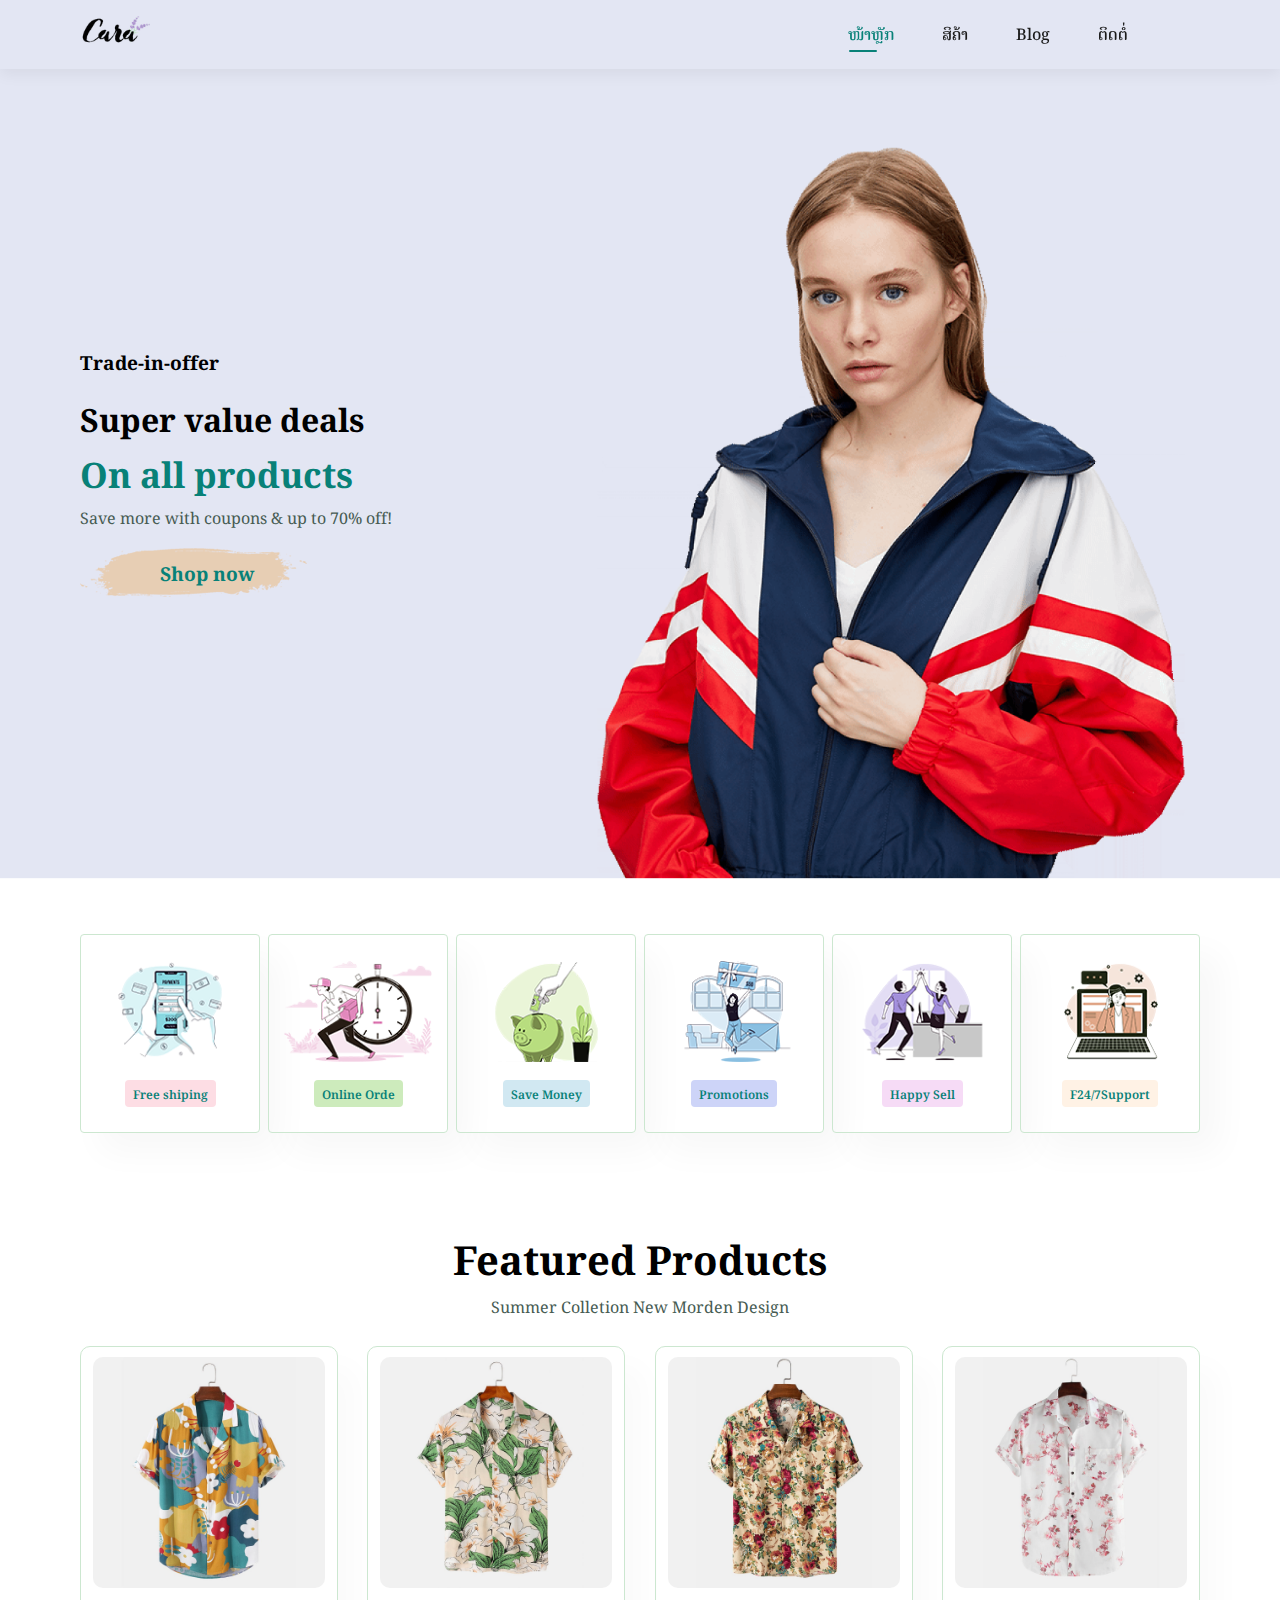
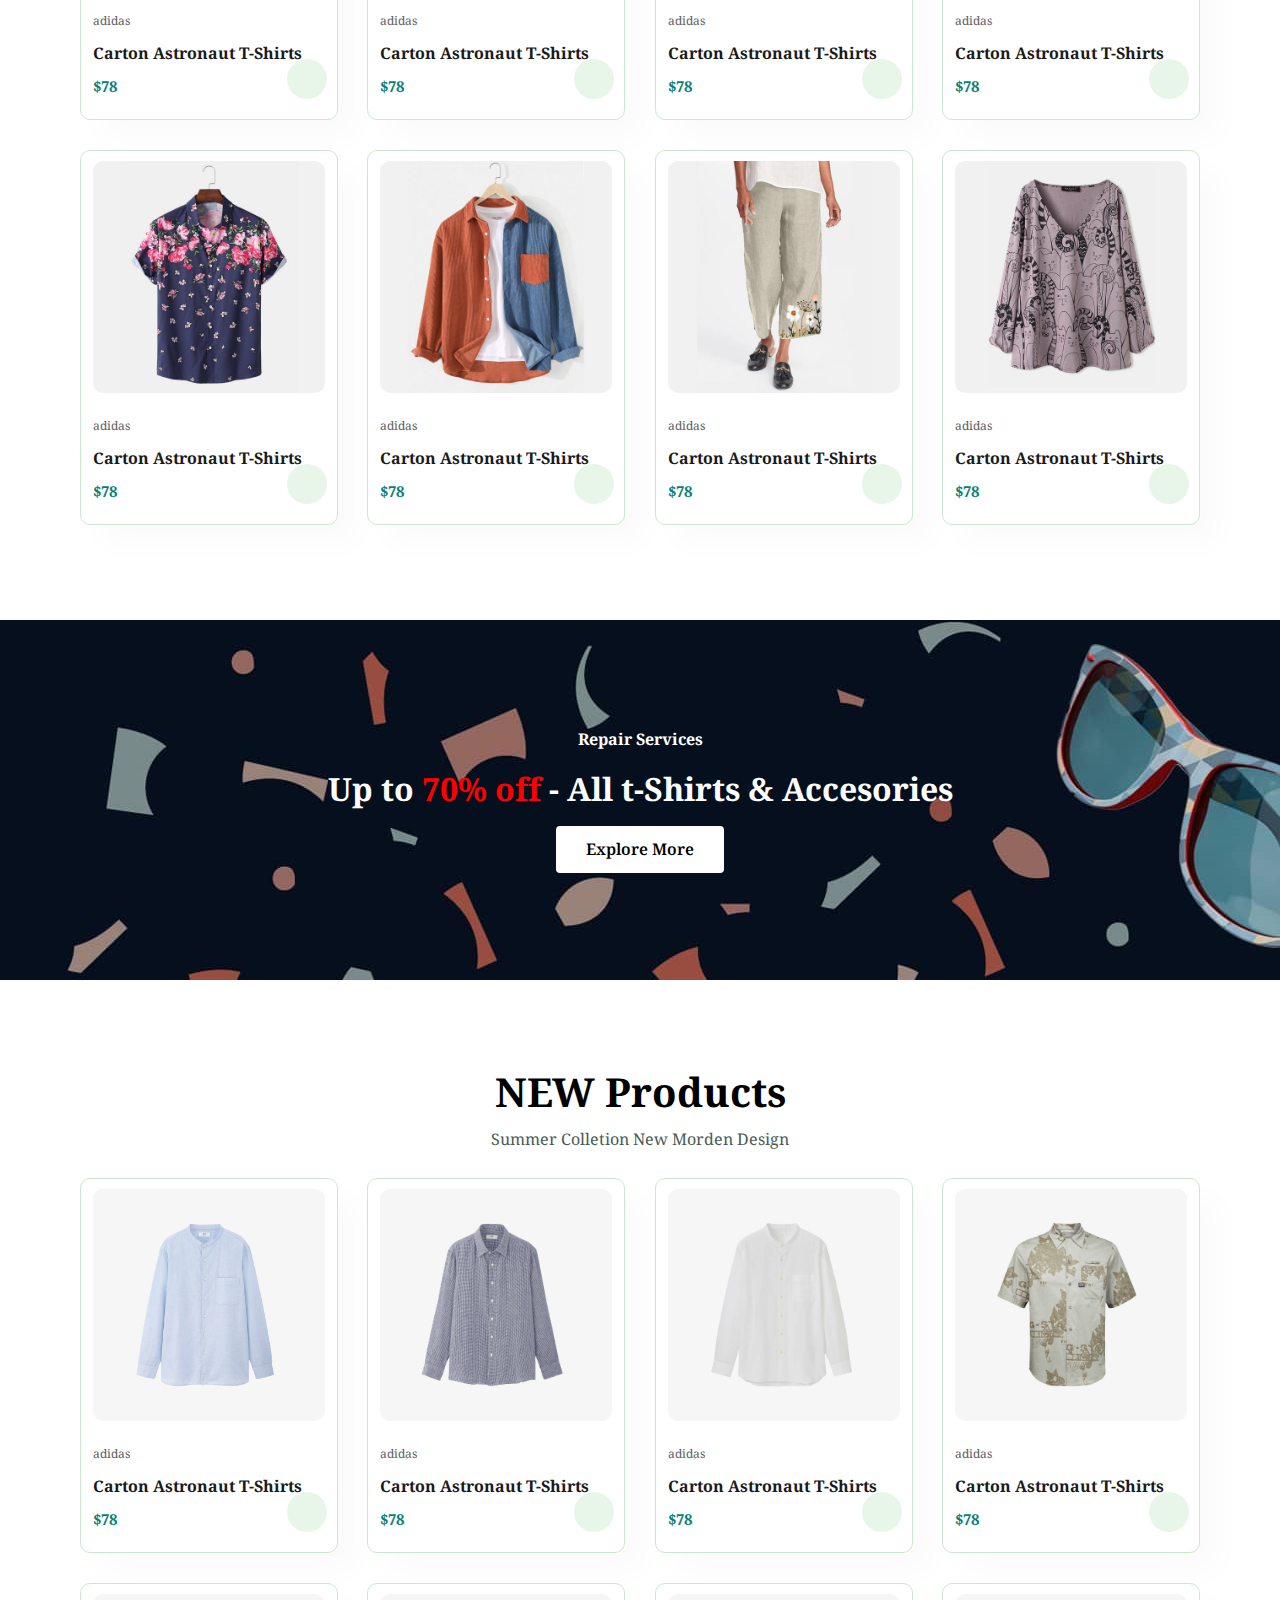
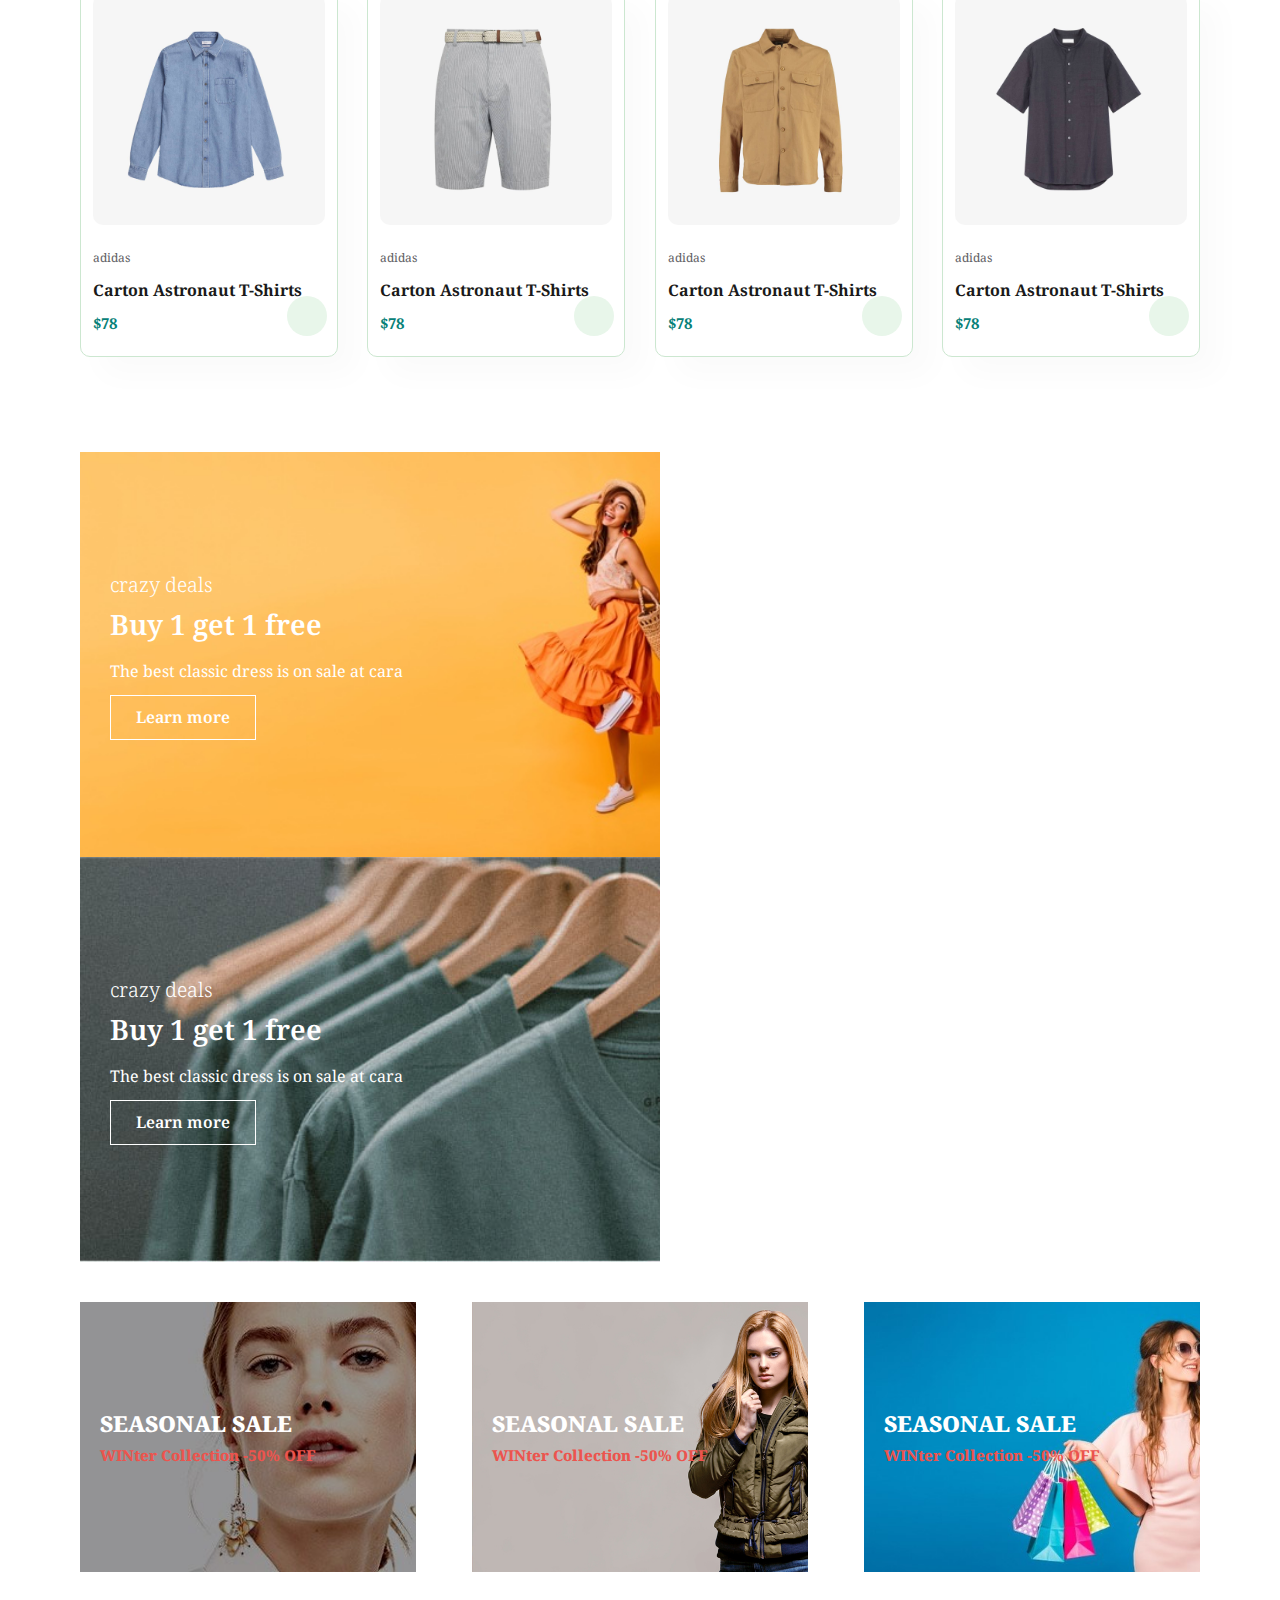
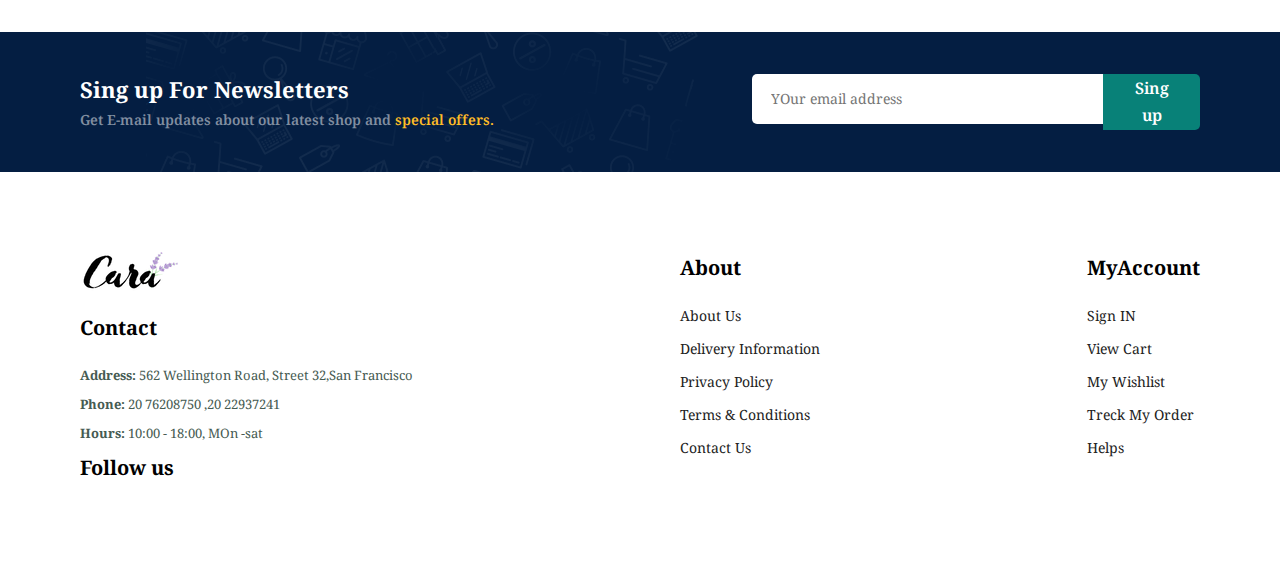
<file: index.html>
<!DOCTYPE html>
<html lang="en">

<head>
    <meta charset="UTF-8">
    <meta http-equiv="X-UA-Compatible" content="IE=edge">
    <meta name="viewport" content="width=device-width, initial-scale=1.0">
    <title>Document</title>
    <link rel="stylesheet" href="styl.css">
    <link rel="stylesheet" href="https://cdnjs.cloudflare.com/ajax/libs/font-awesome/6.1.1/css/all.min.css"
        integrity="sha512-KfkfwYDsLkIlwQp6LFnl8zNdLGxu9YAA1QvwINks4PhcElQSvqcyVLLD9aMhXd13uQjoXtEKNosOWaZqXgel0g=="
        crossorigin="anonymous" referrerpolicy="no-referrer" />
</head>

<body>
    <section id="header">
        <a href="#"><img src="img/logo.png" class="logo" alt=""></a>
        <div>
            <ul id="navba">
                <li><a  class="active"  href="index.html">ໜ້າຫຼັກ</a></li>
                <li><a href="shop.html">ສິຄ້າ</a></li>
                <li><a href="index.html">Blog</a></li>
                <li><a href="index.html">ຕິດຕໍ່</a></li>
                <li id="lg-bag"><a href="index.html"><i class="fa-solid fa-bag-shopping"></i></a></li>
                <a href="#" id="close"><i class="fa-solid fa-xmark"></i></a>
            </ul>
        </div>
        <div id="mobile">
            <a href="index.html"><i class="fa-solid fa-bag-shopping"></i></a>
            <i id="bar" class="fa-solid fa-bars-staggered"></i>
        </div>
    </section>

    <section id="hero">
        <h4>Trade-in-offer</h4>
        <h2>Super value deals</h2>
        <h1>On all products</h1>
        <p>Save more with coupons & up to 70% off!</p>
        <button>Shop now</button>
    </section>

    <section id="feature" class="section-p1">
        <div class="fe-box">
            <img src="img/features/f1.png" alt="">
            <h6>Free shiping</h6>
        </div>

        <div class="fe-box">
            <img src="img/features/f2.png" alt="">
            <h6>Online Orde</h6>
        </div>

        <div class="fe-box">
            <img src="img/features/f3.png" alt="">
            <h6>Save Money</h6>
        </div>

        <div class="fe-box">
            <img src="img/features/f4.png" alt="">
            <h6>Promotions</h6>
        </div>

        <div class="fe-box">
            <img src="img/features/f5.png" alt="">
            <h6>Happy Sell</h6>
        </div>
        <div class="fe-box">
            <img src="img/features/f6.png" alt="">
            <h6>F24/7Support</h6>
        </div>
    </section>

    <section id="product1" class="section-p1">
        <h2>Featured Products</h2>
        <p>Summer Colletion New Morden Design</p>
        <div class="pro-container">
            <div class="pro">
                <img src="img/products/f1.jpg" alt="">
                <div class="des">
                    <span>adidas</span>
                    <h5>Carton Astronaut T-Shirts</h5>
                    <div star>
                        <i class="fas fa-star"></i>
                        <i class="fas fa-star"></i>
                        <i class="fas fa-star"></i>
                        <i class="fas fa-star"></i>
                        <i class="fas fa-star"></i>

                    </div>
                    <h4>$78</h4>
                </div>

                <div class="cart">
                    <a href="#"><i class="fa-solid fa-shopping-cart "></i></a>
                </div>
            </div>
            <div class="pro">
                <img src="img/products/f2.jpg" alt="">
                <div class="des">
                    <span>adidas</span>
                    <h5>Carton Astronaut T-Shirts</h5>
                    <div star>
                        <i class="fas fa-star"></i>
                        <i class="fas fa-star"></i>
                        <i class="fas fa-star"></i>
                        <i class="fas fa-star"></i>
                        <i class="fas fa-star"></i>

                    </div>
                    <h4>$78</h4>
                </div>

                <div class="cart">
                    <a href="#"><i class="fa-solid fa-shopping-cart "></i></a>
                </div>
            </div>
            <div class="pro">
                <img src="img/products/f3.jpg" alt="">
                <div class="des">
                    <span>adidas</span>
                    <h5>Carton Astronaut T-Shirts</h5>
                    <div star>
                        <i class="fas fa-star"></i>
                        <i class="fas fa-star"></i>
                        <i class="fas fa-star"></i>
                        <i class="fas fa-star"></i>
                        <i class="fas fa-star"></i>

                    </div>
                    <h4>$78</h4>
                </div>

                <div class="cart">
                    <a href="#"><i class="fa-solid fa-shopping-cart "></i></a>
                </div>
            </div>
            <div class="pro">
                <img src="img/products/f4.jpg" alt="">
                <div class="des">
                    <span>adidas</span>
                    <h5>Carton Astronaut T-Shirts</h5>
                    <div star>
                        <i class="fas fa-star"></i>
                        <i class="fas fa-star"></i>
                        <i class="fas fa-star"></i>
                        <i class="fas fa-star"></i>
                        <i class="fas fa-star"></i>

                    </div>
                    <h4>$78</h4>
                </div>

                <div class="cart">
                    <a href="#"><i class="fa-solid fa-shopping-cart "></i></a>
                </div>
            </div>
            <div class="pro">
                <img src="img/products/f5.jpg" alt="">
                <div class="des">
                    <span>adidas</span>
                    <h5>Carton Astronaut T-Shirts</h5>
                    <div star>
                        <i class="fas fa-star"></i>
                        <i class="fas fa-star"></i>
                        <i class="fas fa-star"></i>
                        <i class="fas fa-star"></i>
                        <i class="fas fa-star"></i>

                    </div>
                    <h4>$78</h4>
                </div>

                <div class="cart">
                    <a href="#"><i class="fa-solid fa-shopping-cart "></i></a>
                </div>
            </div>
            <div class="pro">
                <img src="img/products/f6.jpg" alt="">
                <div class="des">
                    <span>adidas</span>
                    <h5>Carton Astronaut T-Shirts</h5>
                    <div star>
                        <i class="fas fa-star"></i>
                        <i class="fas fa-star"></i>
                        <i class="fas fa-star"></i>
                        <i class="fas fa-star"></i>
                        <i class="fas fa-star"></i>

                    </div>
                    <h4>$78</h4>
                </div>

                <div class="cart">
                    <a href="#"><i class="fa-solid fa-shopping-cart "></i></a>
                </div>
            </div>

            <div class="pro">
                <img src="img/products/f7.jpg" alt="">
                <div class="des">
                    <span>adidas</span>
                    <h5>Carton Astronaut T-Shirts</h5>
                    <div star>
                        <i class="fas fa-star"></i>
                        <i class="fas fa-star"></i>
                        <i class="fas fa-star"></i>
                        <i class="fas fa-star"></i>
                        <i class="fas fa-star"></i>

                    </div>
                    <h4>$78</h4>
                </div>

                <div class="cart">
                    <a href="#"><i class="fa-solid fa-shopping-cart "></i></a>
                </div>
            </div>

            <div class="pro">
                <img src="img/products/f8.jpg" alt="">
                <div class="des">
                    <span>adidas</span>
                    <h5>Carton Astronaut T-Shirts</h5>
                    <div star>
                        <i class="fas fa-star"></i>
                        <i class="fas fa-star"></i>
                        <i class="fas fa-star"></i>
                        <i class="fas fa-star"></i>
                        <i class="fas fa-star"></i>

                    </div>
                    <h4>$78</h4>
                </div>

                <div class="cart">
                    <a href="#"><i class="fa-solid fa-shopping-cart "></i></a>
                </div>
            </div>

        </div>
    </section>

    <section id="banner" class="section-m1">
        <h4>Repair Services</h4>
        <h2>Up to <span>70% off</span> - All t-Shirts & Accesories</h2>
        <button class="normal">Explore More</button>
    </section>

    <section id="product1" class="section-p1">
        <h2>NEW Products</h2>
        <p>Summer Colletion New Morden Design</p>
        <div class="pro-container">
            <div class="pro">
                <img src="img/products/n1.jpg" alt="">
                <div class="des">
                    <span>adidas</span>
                    <h5>Carton Astronaut T-Shirts</h5>
                    <div star>
                        <i class="fas fa-star"></i>
                        <i class="fas fa-star"></i>
                        <i class="fas fa-star"></i>
                        <i class="fas fa-star"></i>
                        <i class="fas fa-star"></i>

                    </div>
                    <h4>$78</h4>
                </div>

                <div class="cart">
                    <a href="#"><i class="fa-solid fa-shopping-cart "></i></a>
                </div>
            </div>
            <div class="pro">
                <img src="img/products/n2.jpg" alt="">
                <div class="des">
                    <span>adidas</span>
                    <h5>Carton Astronaut T-Shirts</h5>
                    <div star>
                        <i class="fas fa-star"></i>
                        <i class="fas fa-star"></i>
                        <i class="fas fa-star"></i>
                        <i class="fas fa-star"></i>
                        <i class="fas fa-star"></i>

                    </div>
                    <h4>$78</h4>
                </div>

                <div class="cart">
                    <a href="#"><i class="fa-solid fa-shopping-cart "></i></a>
                </div>
            </div>
            <div class="pro">
                <img src="img/products/n3.jpg" alt="">
                <div class="des">
                    <span>adidas</span>
                    <h5>Carton Astronaut T-Shirts</h5>
                    <div star>
                        <i class="fas fa-star"></i>
                        <i class="fas fa-star"></i>
                        <i class="fas fa-star"></i>
                        <i class="fas fa-star"></i>
                        <i class="fas fa-star"></i>

                    </div>
                    <h4>$78</h4>
                </div>

                <div class="cart">
                    <a href="#"><i class="fa-solid fa-shopping-cart "></i></a>
                </div>
            </div>
            <div class="pro">
                <img src="img/products/n4.jpg" alt="">
                <div class="des">
                    <span>adidas</span>
                    <h5>Carton Astronaut T-Shirts</h5>
                    <div star>
                        <i class="fas fa-star"></i>
                        <i class="fas fa-star"></i>
                        <i class="fas fa-star"></i>
                        <i class="fas fa-star"></i>
                        <i class="fas fa-star"></i>

                    </div>
                    <h4>$78</h4>
                </div>

                <div class="cart">
                    <a href="#"><i class="fa-solid fa-shopping-cart "></i></a>
                </div>
            </div>
            <div class="pro">
                <img src="img/products/n5.jpg" alt="">
                <div class="des">
                    <span>adidas</span>
                    <h5>Carton Astronaut T-Shirts</h5>
                    <div star>
                        <i class="fas fa-star"></i>
                        <i class="fas fa-star"></i>
                        <i class="fas fa-star"></i>
                        <i class="fas fa-star"></i>
                        <i class="fas fa-star"></i>

                    </div>
                    <h4>$78</h4>
                </div>

                <div class="cart">
                    <a href="#"><i class="fa-solid fa-shopping-cart "></i></a>
                </div>
            </div>
            <div class="pro">
                <img src="img/products/n6.jpg" alt="">
                <div class="des">
                    <span>adidas</span>
                    <h5>Carton Astronaut T-Shirts</h5>
                    <div star>
                        <i class="fas fa-star"></i>
                        <i class="fas fa-star"></i>
                        <i class="fas fa-star"></i>
                        <i class="fas fa-star"></i>
                        <i class="fas fa-star"></i>

                    </div>
                    <h4>$78</h4>
                </div>

                <div class="cart">
                    <a href="#"><i class="fa-solid fa-shopping-cart "></i></a>
                </div>
            </div>

            <div class="pro">
                <img src="img/products/n7.jpg" alt="">
                <div class="des">
                    <span>adidas</span>
                    <h5>Carton Astronaut T-Shirts</h5>
                    <div star>
                        <i class="fas fa-star"></i>
                        <i class="fas fa-star"></i>
                        <i class="fas fa-star"></i>
                        <i class="fas fa-star"></i>
                        <i class="fas fa-star"></i>

                    </div>
                    <h4>$78</h4>
                </div>

                <div class="cart">
                    <a href="#"><i class="fa-solid fa-shopping-cart "></i></a>
                </div>
            </div>

            <div class="pro">
                <img src="img/products/n8.jpg" alt="">
                <div class="des">
                    <span>adidas</span>
                    <h5>Carton Astronaut T-Shirts</h5>
                    <div star>
                        <i class="fas fa-star"></i>
                        <i class="fas fa-star"></i>
                        <i class="fas fa-star"></i>
                        <i class="fas fa-star"></i>
                        <i class="fas fa-star"></i>

                    </div>
                    <h4>$78</h4>
                </div>

                <div class="cart">
                    <a href="#"><i class="fa-solid fa-shopping-cart "></i></a>
                </div>
            </div>

        </div>
    </section>

    <section id="sm-banner" class="section-p1">
        <div class="banner-box">
            <h4>crazy deals</h4>
            <h2>Buy 1 get 1 free</h2>
            <span>The best classic dress is on sale at cara</span>
            <button class="white">Learn more</button>
        </div>
        <div class="banner-box banner-box2">
            <h4>crazy deals</h4>
            <h2>Buy 1 get 1 free</h2>
            <span>The best classic dress is on sale at cara</span>
            <button class="white">Learn more</button>
        </div>

    </section>


    <section id="banner3">
        <div class="banner-box">
            <h2>SEASONAL SALE</h2>
            <h3>WINter Collection -50% OFF</h3>
        </div>
        <div class="banner-box banner-box2">
            <h2>SEASONAL SALE</h2>
            <h3>WINter Collection -50% OFF</h3>
        </div>
        <div class="banner-box banner-box3">
            <h2>SEASONAL SALE</h2>
            <h3>WINter Collection -50% OFF</h3>
        </div>
    </section>

    <section id="newsletter" class="section-p1 section-m1">
        <div  class="newstext">
            <h4>Sing up For Newsletters</h4>
            <p>Get E-mail updates about our latest shop and <span>special offers.</span></p>
        </div>
        <div class="form">
            <input type="text" placeholder="YOur email address">
            <button class="normal">Sing up</button>
        </div>
    </section>



    <footer class="section-p1">
        <div class="col">
            <img class="logo" src="img/logo.png" alt="">
            <h4>Contact</h4>
            <p><strong>Address:</strong>  562 Wellington Road, Street 32,San Francisco</p>
            <p><strong>Phone:</strong>  20 76208750 ,20 22937241</p>
            <p><strong>Hours:</strong>  10:00 - 18:00, MOn -sat</p>
            <div class="follow">
                <h4>Follow us</h4>
                <div class="icon">
                    <a href="#"><i class="fa-brands fa-facebook-f"></i></a>
                    <a href="#"><i class="fa-brands fa-twitter"></i></a>
                    <a href="#"><i class="fa-brands fa-instagram"></i></a>
                    <a href="#"><i class="fa-brands fa-youtube"></i></a>
                </div>
            </div>

        </div>

        <div class="col">
            <h4>About</h4>
            <a href="#">About Us</a>
            <a href="#">Delivery Information</a>
            <a href="#">Privacy Policy</a>
            <a href="#">Terms & Conditions</a>
            <a href="#">Contact Us</a>

        </div>

        <div class="col">
            <h4>MyAccount</h4>
            <a href="#">Sign IN</a>
            <a href="#">View Cart</a>
            <a href="#">My Wishlist</a>
            <a href="#">Treck My Order</a>
            <a href="#">Helps</a>

        </div>
    </footer>




<script src="script.js"></script>

</body>

</html>
</file>
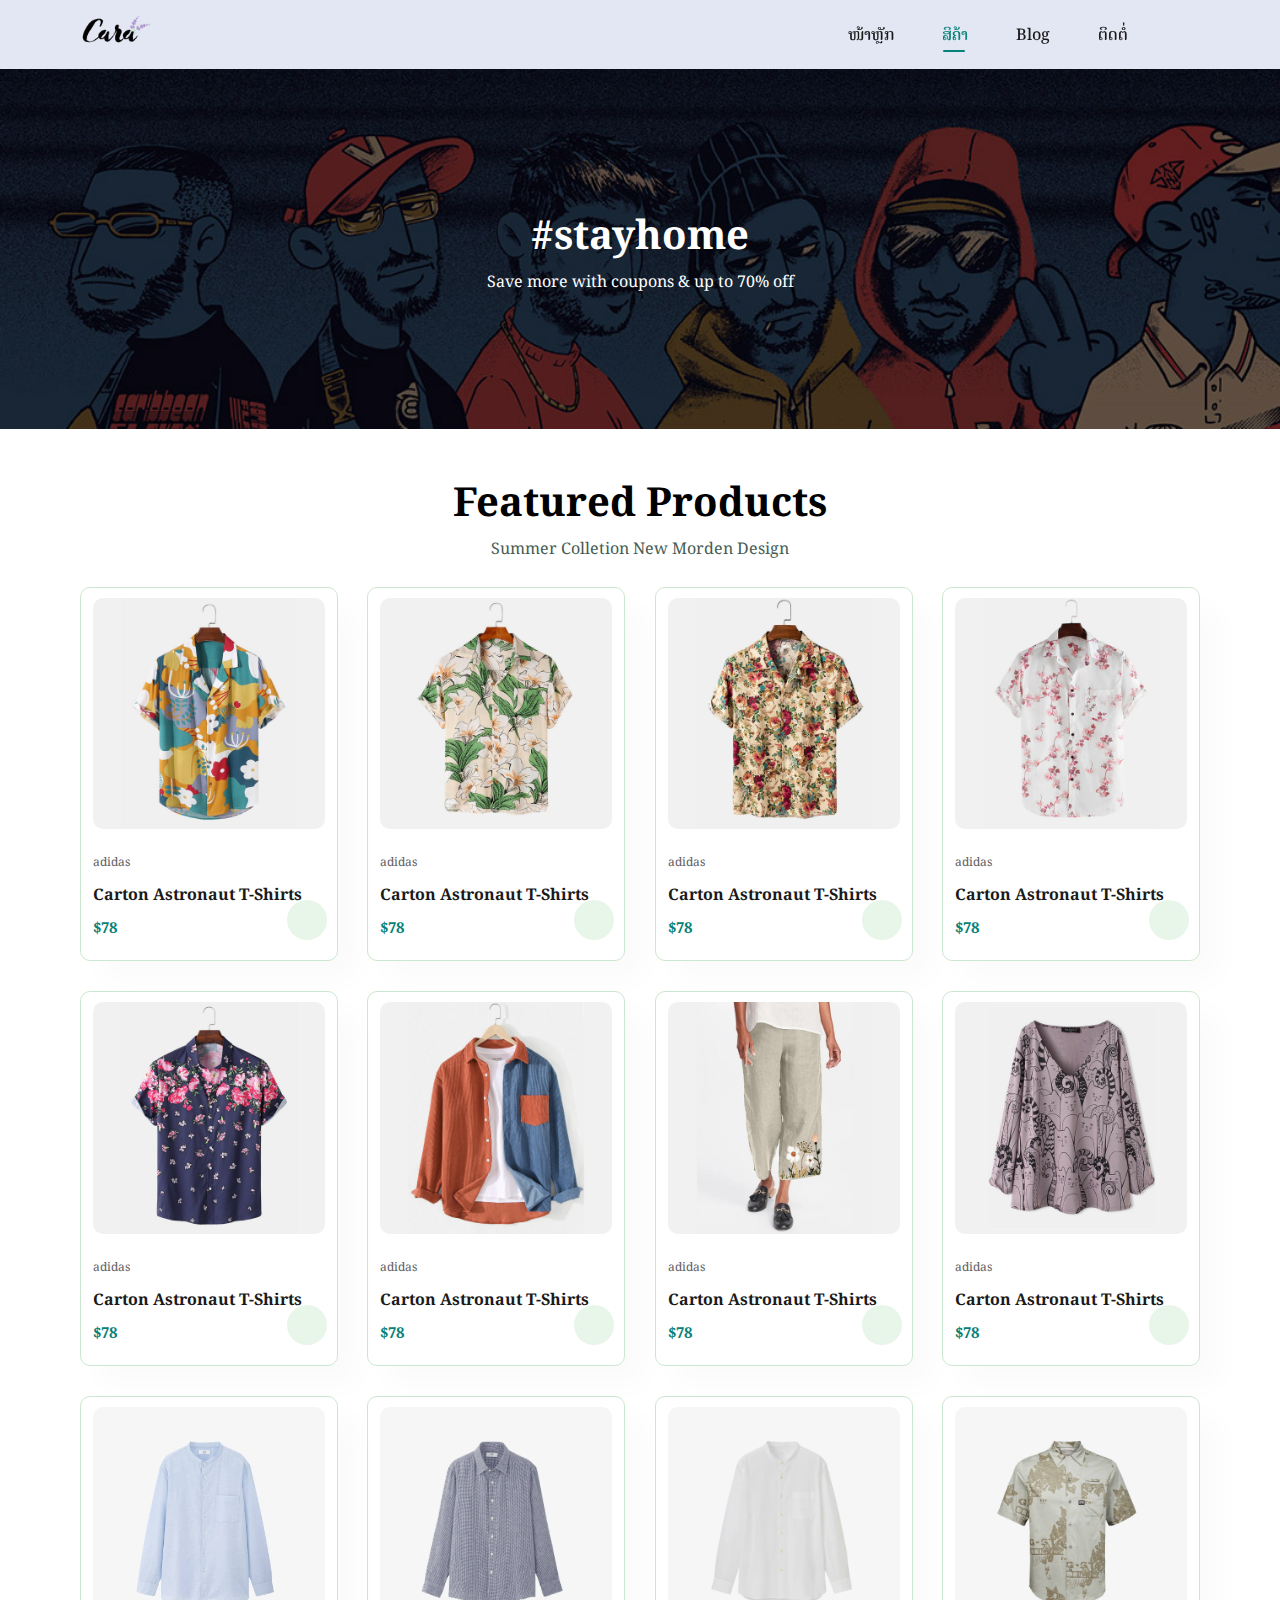
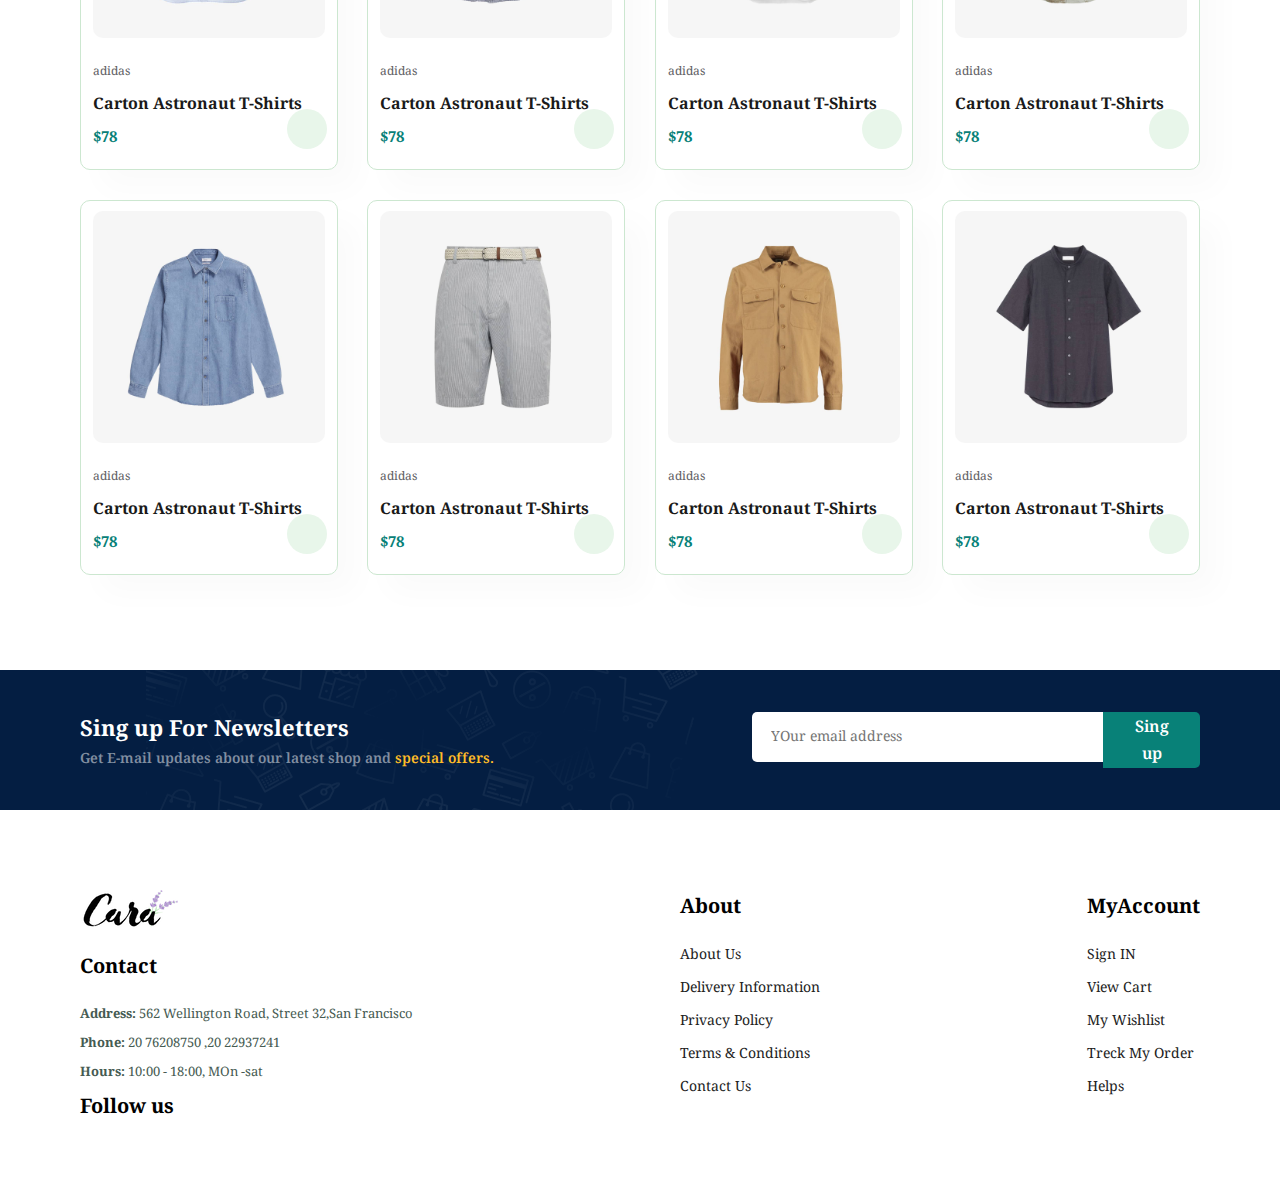
<file: shop.html>
<!DOCTYPE html>
<html lang="en">

<head>
    <meta charset="UTF-8">
    <meta http-equiv="X-UA-Compatible" content="IE=edge">
    <meta name="viewport" content="width=device-width, initial-scale=1.0">
    <title>shop</title>
    <link rel="stylesheet" href="styl.css">
    <link rel="stylesheet" href="https://cdnjs.cloudflare.com/ajax/libs/font-awesome/6.1.1/css/all.min.css"
        integrity="sha512-KfkfwYDsLkIlwQp6LFnl8zNdLGxu9YAA1QvwINks4PhcElQSvqcyVLLD9aMhXd13uQjoXtEKNosOWaZqXgel0g=="
        crossorigin="anonymous" referrerpolicy="no-referrer" />
</head>

<body>
    <section id="header">
        <a href="#"><img src="img/logo.png" class="logo" alt=""></a>
        <div>
            <ul id="navba">
                <li><a href="index.html">ໜ້າຫຼັກ</a></li>
                <li><a href="shop.html" class="active">ສິຄ້າ</a></li>
                <li><a href="index.html">Blog</a></li>
                <li><a href="index.html">ຕິດຕໍ່</a></li>
                <li id="lg-bag"><a href="index.html"><i class="fa-solid fa-bag-shopping"></i></a></li>
                <a href="#" id="close"><i class="fa-solid fa-xmark"></i></a>
            </ul>
        </div>
        <div id="mobile">
            <a href="index.html"><i class="fa-solid fa-bag-shopping"></i></a>
            <i id="bar" class="fa-solid fa-bars-staggered"></i>
        </div>
    </section>

    <section id="page-header">
        <h2>#stayhome</h2>

        <p>Save more with coupons & up to 70% off</p>
    </section>

    <section id="product1" class="section-p1">
        <h2>Featured Products</h2>
        <p>Summer Colletion New Morden Design</p>
        <div class="pro-container">
            <div class="pro" onclick="window.location.href='sproduct.html'">
                <img src="img/products/f1.jpg" alt="">
                <div class="des">
                    <span>adidas</span>
                    <h5>Carton Astronaut T-Shirts</h5>
                    <div star>
                        <i class="fas fa-star"></i>
                        <i class="fas fa-star"></i>
                        <i class="fas fa-star"></i>
                        <i class="fas fa-star"></i>
                        <i class="fas fa-star"></i>

                    </div>
                    <h4>$78</h4>
                </div>

                <div class="cart">
                    <a href="#"><i class="fa-solid fa-shopping-cart "></i></a>
                </div>
            </div>
            <div class="pro">
                <img src="img/products/f2.jpg" alt="">
                <div class="des">
                    <span>adidas</span>
                    <h5>Carton Astronaut T-Shirts</h5>
                    <div star>
                        <i class="fas fa-star"></i>
                        <i class="fas fa-star"></i>
                        <i class="fas fa-star"></i>
                        <i class="fas fa-star"></i>
                        <i class="fas fa-star"></i>

                    </div>
                    <h4>$78</h4>
                </div>

                <div class="cart">
                    <a href="#"><i class="fa-solid fa-shopping-cart "></i></a>
                </div>
            </div>
            <div class="pro">
                <img src="img/products/f3.jpg" alt="">
                <div class="des">
                    <span>adidas</span>
                    <h5>Carton Astronaut T-Shirts</h5>
                    <div star>
                        <i class="fas fa-star"></i>
                        <i class="fas fa-star"></i>
                        <i class="fas fa-star"></i>
                        <i class="fas fa-star"></i>
                        <i class="fas fa-star"></i>

                    </div>
                    <h4>$78</h4>
                </div>

                <div class="cart">
                    <a href="#"><i class="fa-solid fa-shopping-cart "></i></a>
                </div>
            </div>
            <div class="pro">
                <img src="img/products/f4.jpg" alt="">
                <div class="des">
                    <span>adidas</span>
                    <h5>Carton Astronaut T-Shirts</h5>
                    <div star>
                        <i class="fas fa-star"></i>
                        <i class="fas fa-star"></i>
                        <i class="fas fa-star"></i>
                        <i class="fas fa-star"></i>
                        <i class="fas fa-star"></i>

                    </div>
                    <h4>$78</h4>
                </div>

                <div class="cart">
                    <a href="#"><i class="fa-solid fa-shopping-cart "></i></a>
                </div>
            </div>
            <div class="pro">
                <img src="img/products/f5.jpg" alt="">
                <div class="des">
                    <span>adidas</span>
                    <h5>Carton Astronaut T-Shirts</h5>
                    <div star>
                        <i class="fas fa-star"></i>
                        <i class="fas fa-star"></i>
                        <i class="fas fa-star"></i>
                        <i class="fas fa-star"></i>
                        <i class="fas fa-star"></i>

                    </div>
                    <h4>$78</h4>
                </div>

                <div class="cart">
                    <a href="#"><i class="fa-solid fa-shopping-cart "></i></a>
                </div>
            </div>
            <div class="pro">
                <img src="img/products/f6.jpg" alt="">
                <div class="des">
                    <span>adidas</span>
                    <h5>Carton Astronaut T-Shirts</h5>
                    <div star>
                        <i class="fas fa-star"></i>
                        <i class="fas fa-star"></i>
                        <i class="fas fa-star"></i>
                        <i class="fas fa-star"></i>
                        <i class="fas fa-star"></i>

                    </div>
                    <h4>$78</h4>
                </div>

                <div class="cart">
                    <a href="#"><i class="fa-solid fa-shopping-cart "></i></a>
                </div>
            </div>

            <div class="pro">
                <img src="img/products/f7.jpg" alt="">
                <div class="des">
                    <span>adidas</span>
                    <h5>Carton Astronaut T-Shirts</h5>
                    <div star>
                        <i class="fas fa-star"></i>
                        <i class="fas fa-star"></i>
                        <i class="fas fa-star"></i>
                        <i class="fas fa-star"></i>
                        <i class="fas fa-star"></i>

                    </div>
                    <h4>$78</h4>
                </div>

                <div class="cart">
                    <a href="#"><i class="fa-solid fa-shopping-cart "></i></a>
                </div>
            </div>

            <div class="pro">
                <img src="img/products/f8.jpg" alt="">
                <div class="des">
                    <span>adidas</span>
                    <h5>Carton Astronaut T-Shirts</h5>
                    <div star>
                        <i class="fas fa-star"></i>
                        <i class="fas fa-star"></i>
                        <i class="fas fa-star"></i>
                        <i class="fas fa-star"></i>
                        <i class="fas fa-star"></i>

                    </div>
                    <h4>$78</h4>
                </div>

                <div class="cart">
                    <a href="#"><i class="fa-solid fa-shopping-cart "></i></a>
                </div>
            </div>

            <div class="pro">
                <img src="img/products/n1.jpg" alt="">
                <div class="des">
                    <span>adidas</span>
                    <h5>Carton Astronaut T-Shirts</h5>
                    <div star>
                        <i class="fas fa-star"></i>
                        <i class="fas fa-star"></i>
                        <i class="fas fa-star"></i>
                        <i class="fas fa-star"></i>
                        <i class="fas fa-star"></i>

                    </div>
                    <h4>$78</h4>
                </div>

                <div class="cart">
                    <a href="#"><i class="fa-solid fa-shopping-cart "></i></a>
                </div>
            </div>
            <div class="pro">
                <img src="img/products/n2.jpg" alt="">
                <div class="des">
                    <span>adidas</span>
                    <h5>Carton Astronaut T-Shirts</h5>
                    <div star>
                        <i class="fas fa-star"></i>
                        <i class="fas fa-star"></i>
                        <i class="fas fa-star"></i>
                        <i class="fas fa-star"></i>
                        <i class="fas fa-star"></i>

                    </div>
                    <h4>$78</h4>
                </div>

                <div class="cart">
                    <a href="#"><i class="fa-solid fa-shopping-cart "></i></a>
                </div>
            </div>
            <div class="pro">
                <img src="img/products/n3.jpg" alt="">
                <div class="des">
                    <span>adidas</span>
                    <h5>Carton Astronaut T-Shirts</h5>
                    <div star>
                        <i class="fas fa-star"></i>
                        <i class="fas fa-star"></i>
                        <i class="fas fa-star"></i>
                        <i class="fas fa-star"></i>
                        <i class="fas fa-star"></i>

                    </div>
                    <h4>$78</h4>
                </div>

                <div class="cart">
                    <a href="#"><i class="fa-solid fa-shopping-cart "></i></a>
                </div>
            </div>
            <div class="pro">
                <img src="img/products/n4.jpg" alt="">
                <div class="des">
                    <span>adidas</span>
                    <h5>Carton Astronaut T-Shirts</h5>
                    <div star>
                        <i class="fas fa-star"></i>
                        <i class="fas fa-star"></i>
                        <i class="fas fa-star"></i>
                        <i class="fas fa-star"></i>
                        <i class="fas fa-star"></i>

                    </div>
                    <h4>$78</h4>
                </div>

                <div class="cart">
                    <a href="#"><i class="fa-solid fa-shopping-cart "></i></a>
                </div>
            </div>
            <div class="pro">
                <img src="img/products/n5.jpg" alt="">
                <div class="des">
                    <span>adidas</span>
                    <h5>Carton Astronaut T-Shirts</h5>
                    <div star>
                        <i class="fas fa-star"></i>
                        <i class="fas fa-star"></i>
                        <i class="fas fa-star"></i>
                        <i class="fas fa-star"></i>
                        <i class="fas fa-star"></i>

                    </div>
                    <h4>$78</h4>
                </div>

                <div class="cart">
                    <a href="#"><i class="fa-solid fa-shopping-cart "></i></a>
                </div>
            </div>
            <div class="pro">
                <img src="img/products/n6.jpg" alt="">
                <div class="des">
                    <span>adidas</span>
                    <h5>Carton Astronaut T-Shirts</h5>
                    <div star>
                        <i class="fas fa-star"></i>
                        <i class="fas fa-star"></i>
                        <i class="fas fa-star"></i>
                        <i class="fas fa-star"></i>
                        <i class="fas fa-star"></i>

                    </div>
                    <h4>$78</h4>
                </div>

                <div class="cart">
                    <a href="#"><i class="fa-solid fa-shopping-cart "></i></a>
                </div>
            </div>

            <div class="pro">
                <img src="img/products/n7.jpg" alt="">
                <div class="des">
                    <span>adidas</span>
                    <h5>Carton Astronaut T-Shirts</h5>
                    <div star>
                        <i class="fas fa-star"></i>
                        <i class="fas fa-star"></i>
                        <i class="fas fa-star"></i>
                        <i class="fas fa-star"></i>
                        <i class="fas fa-star"></i>

                    </div>
                    <h4>$78</h4>
                </div>

                <div class="cart">
                    <a href="#"><i class="fa-solid fa-shopping-cart "></i></a>
                </div>
            </div>

            <div class="pro">
                <img src="img/products/n8.jpg" alt="">
                <div class="des">
                    <span>adidas</span>
                    <h5>Carton Astronaut T-Shirts</h5>
                    <div star>
                        <i class="fas fa-star"></i>
                        <i class="fas fa-star"></i>
                        <i class="fas fa-star"></i>
                        <i class="fas fa-star"></i>
                        <i class="fas fa-star"></i>

                    </div>
                    <h4>$78</h4>
                </div>

                <div class="cart">
                    <a href="#"><i class="fa-solid fa-shopping-cart "></i></a>
                </div>
            </div>

        </div>
    </section>

    <section id="newsletter" class="section-p1 section-m1">
        <div class="newstext">
            <h4>Sing up For Newsletters</h4>
            <p>Get E-mail updates about our latest shop and <span>special offers.</span></p>
        </div>
        <div class="form">
            <input type="text" placeholder="YOur email address">
            <button class="normal">Sing up</button>
        </div>
    </section>



    <footer class="section-p1">
        <div class="col">
            <img class="logo" src="img/logo.png" alt="">
            <h4>Contact</h4>
            <p><strong>Address:</strong> 562 Wellington Road, Street 32,San Francisco</p>
            <p><strong>Phone:</strong> 20 76208750 ,20 22937241</p>
            <p><strong>Hours:</strong> 10:00 - 18:00, MOn -sat</p>
            <div class="follow">
                <h4>Follow us</h4>
                <div class="icon">
                    <a href="#"><i class="fa-brands fa-facebook-f"></i></a>
                    <a href="#"><i class="fa-brands fa-twitter"></i></a>
                    <a href="#"><i class="fa-brands fa-instagram"></i></a>
                    <a href="#"><i class="fa-brands fa-youtube"></i></a>
                </div>
            </div>

        </div>

        <div class="col">
            <h4>About</h4>
            <a href="#">About Us</a>
            <a href="#">Delivery Information</a>
            <a href="#">Privacy Policy</a>
            <a href="#">Terms & Conditions</a>
            <a href="#">Contact Us</a>

        </div>

        <div class="col">
            <h4>MyAccount</h4>
            <a href="#">Sign IN</a>
            <a href="#">View Cart</a>
            <a href="#">My Wishlist</a>
            <a href="#">Treck My Order</a>
            <a href="#">Helps</a>

        </div>
    </footer>




    <script src="script.js"></script>

</body>

</html>
</file>
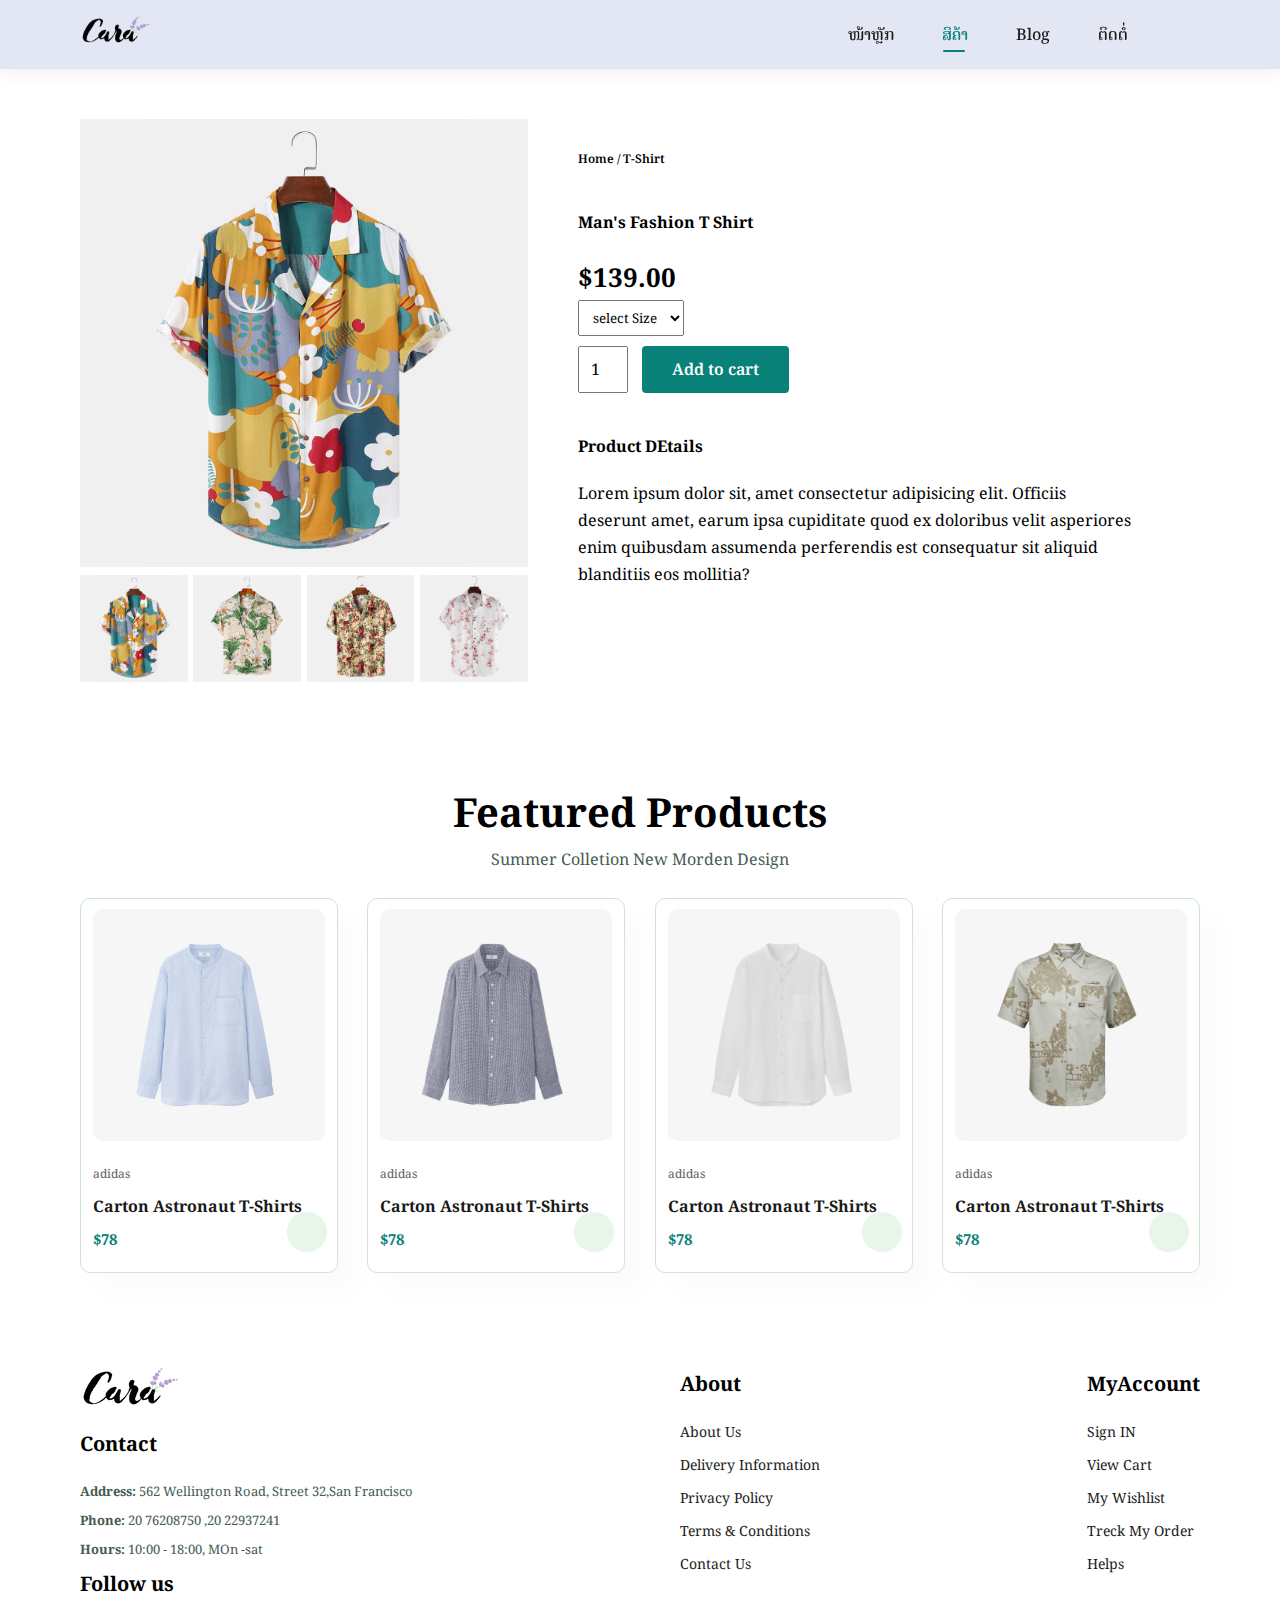
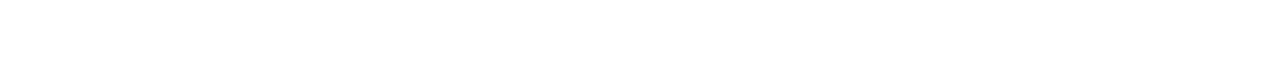
<file: sproduct.html>
<!DOCTYPE html>
<html lang="en">

<head>
    <meta charset="UTF-8">
    <meta http-equiv="X-UA-Compatible" content="IE=edge">
    <meta name="viewport" content="width=device-width, initial-scale=1.0">
    <title>sproduct</title>
    <link rel="stylesheet" href="styl.css">
    <link rel="stylesheet" href="https://cdnjs.cloudflare.com/ajax/libs/font-awesome/6.1.1/css/all.min.css"
        integrity="sha512-KfkfwYDsLkIlwQp6LFnl8zNdLGxu9YAA1QvwINks4PhcElQSvqcyVLLD9aMhXd13uQjoXtEKNosOWaZqXgel0g=="
        crossorigin="anonymous" referrerpolicy="no-referrer" />
</head>

<body>
    <section id="header">
        <a href="#"><img src="img/logo.png" class="logo" alt=""></a>
        <div>
            <ul id="navba">
                <li><a href="index.html">ໜ້າຫຼັກ</a></li>
                <li><a href="shop.html" class="active">ສິຄ້າ</a></li>
                <li><a href="index.html">Blog</a></li>
                <li><a href="index.html">ຕິດຕໍ່</a></li>
                <li id="lg-bag"><a href="index.html"><i class="fa-solid fa-bag-shopping"></i></a></li>
                <a href="#" id="close"><i class="fa-solid fa-xmark"></i></a>
            </ul>
        </div>
        <div id="mobile">
            <a href="index.html"><i class="fa-solid fa-bag-shopping"></i></a>
            <i id="bar" class="fa-solid fa-bars-staggered"></i>
        </div>
    </section>

    <section id="prodetails" class="setion-p1">
        <div class="singple-pro-image">
            <img src="img/products/f1.jpg" width="100%" id="MainImg" alt="">

            <div class="small-image-group">
                <div class="small-img-col">
                    <img src="img/products/f1.jpg" width="100%" class="small-img" alt="">
                </div>
                <div class="small-img-col">
                    <img src="img/products/f2.jpg" width="100%" class="small-img" alt="">
                </div>
                <div class="small-img-col">
                    <img src="img/products/f3.jpg" width="100%" class="small-img" alt="">
                </div>
                <div class="small-img-col">
                    <img src="img/products/f4.jpg" width="100%" class="small-img" alt="">
                </div>


            </div>
        </div>

        <div class="singple-pro-details">
            <h6>Home / T-Shirt</h6>
            <h4>Man's Fashion T Shirt</h4>
            <h2>$139.00</h2>
            <select>
                <option value="">select Size</option>
                <option value="">XL</option>
                <option value="">XXL</option>
                <option value="">Small</option>
                <option value="">Large</option>
            </select>
            <input type="number" value="1" min="1">
            <button class="normal">Add to cart</button>
            <h4>Product DEtails</h4>
            <span>Lorem ipsum dolor sit, amet consectetur adipisicing elit. Officiis deserunt amet,
                earum ipsa cupiditate quod ex doloribus velit asperiores enim quibusdam assumenda
                perferendis est consequatur sit aliquid blanditiis eos mollitia?
            </span>
        </div>
    </section>


    <section id="product1" class="section-p1">
        <h2>Featured Products</h2>
        <p>Summer Colletion New Morden Design</p>
        <div class="pro-container">
            <div class="pro">
                <img src="img/products/n1.jpg" alt="">
                <div class="des">
                    <span>adidas</span>
                    <h5>Carton Astronaut T-Shirts</h5>
                    <div star>
                        <i class="fas fa-star"></i>
                        <i class="fas fa-star"></i>
                        <i class="fas fa-star"></i>
                        <i class="fas fa-star"></i>
                        <i class="fas fa-star"></i>

                    </div>
                    <h4>$78</h4>
                </div>

                <div class="cart">
                    <a href="#"><i class="fa-solid fa-shopping-cart "></i></a>
                </div>
            </div>
            <div class="pro">
                <img src="img/products/n2.jpg" alt="">
                <div class="des">
                    <span>adidas</span>
                    <h5>Carton Astronaut T-Shirts</h5>
                    <div star>
                        <i class="fas fa-star"></i>
                        <i class="fas fa-star"></i>
                        <i class="fas fa-star"></i>
                        <i class="fas fa-star"></i>
                        <i class="fas fa-star"></i>

                    </div>
                    <h4>$78</h4>
                </div>

                <div class="cart">
                    <a href="#"><i class="fa-solid fa-shopping-cart "></i></a>
                </div>
            </div>
            <div class="pro">
                <img src="img/products/n3.jpg" alt="">
                <div class="des">
                    <span>adidas</span>
                    <h5>Carton Astronaut T-Shirts</h5>
                    <div star>
                        <i class="fas fa-star"></i>
                        <i class="fas fa-star"></i>
                        <i class="fas fa-star"></i>
                        <i class="fas fa-star"></i>
                        <i class="fas fa-star"></i>

                    </div>
                    <h4>$78</h4>
                </div>

                <div class="cart">
                    <a href="#"><i class="fa-solid fa-shopping-cart "></i></a>
                </div>
            </div>
            <div class="pro">
                <img src="img/products/n4.jpg" alt="">
                <div class="des">
                    <span>adidas</span>
                    <h5>Carton Astronaut T-Shirts</h5>
                    <div star>
                        <i class="fas fa-star"></i>
                        <i class="fas fa-star"></i>
                        <i class="fas fa-star"></i>
                        <i class="fas fa-star"></i>
                        <i class="fas fa-star"></i>

                    </div>
                    <h4>$78</h4>
                </div>

                <div class="cart">
                    <a href="#"><i class="fa-solid fa-shopping-cart "></i></a>
                </div>
            </div>

        </div>
    </section>

    <footer class="section-p1">
        <div class="col">
            <img class="logo" src="img/logo.png" alt="">
            <h4>Contact</h4>
            <p><strong>Address:</strong> 562 Wellington Road, Street 32,San Francisco</p>
            <p><strong>Phone:</strong> 20 76208750 ,20 22937241</p>
            <p><strong>Hours:</strong> 10:00 - 18:00, MOn -sat</p>
            <div class="follow">
                <h4>Follow us</h4>
                <div class="icon">
                    <a href="#"><i class="fa-brands fa-facebook-f"></i></a>
                    <a href="#"><i class="fa-brands fa-twitter"></i></a>
                    <a href="#"><i class="fa-brands fa-instagram"></i></a>
                    <a href="#"><i class="fa-brands fa-youtube"></i></a>
                </div>
            </div>

        </div>

        <div class="col">
            <h4>About</h4>
            <a href="#">About Us</a>
            <a href="#">Delivery Information</a>
            <a href="#">Privacy Policy</a>
            <a href="#">Terms & Conditions</a>
            <a href="#">Contact Us</a>

        </div>

        <div class="col">
            <h4>MyAccount</h4>
            <a href="#">Sign IN</a>
            <a href="#">View Cart</a>
            <a href="#">My Wishlist</a>
            <a href="#">Treck My Order</a>
            <a href="#">Helps</a>

        </div>
    </footer>

    <script>
        var MainImg =document.getElementById('MainImg');
        var smalling= document.getElementsByClassName("small-img");


        smalling[0].onclick=function(){
            MainImg.src=smalling[0].src;
        }
        smalling[1].onclick=function(){
            MainImg.src=smalling[1].src;
        }
        smalling[2].onclick=function(){
            MainImg.src=smalling[2].src;
        }
        smalling[3].onclick=function(){
            MainImg.src=smalling[3].src;
        }
    </script>




    <script src="script.js"></script>

</body>

</html>
</file>
<file: styl.css>
@import url('https://fonts.googleapis.com/css2?family=Noto+Serif+Lao:wght@100;200;300;400;500&display=swap');
*{
    font-family: 'Noto Serif Lao', serif;
    margin: 0;
    padding: 0;
    box-sizing: border-box;

}
h2{
    font-size: 40px;
}
h6{
    font-size: 12px;
    font-weight: 600;
}
p{
    font-size: 1rem;
    color: #465b52;

}
.section-p1{
    padding: 40px 80px;

}
.section-m1{
    margin: 40px 0;
}
button.normal{
    font-size: 1rem;
    font-weight: 600;
    padding: 10px 30px;
    color: #000;
    background-color: #fff;
    border-radius: 4px;
    cursor: pointer;
    outline: none;
    border: none;
    transition: 0.2s;
}
button.white{
    font-size: 1rem;
    font-weight: 600;
    padding: 8px 25px;
    color: #fff;
    background-color: transparent;
    cursor: pointer;
    outline: none;
    border: 1px solid #fff;
    transition: 0.2s;
}
body{
    width: 100%;
}
#close{
    display: none;
}
#header{
    display: flex;
    align-items: center;
    justify-content: space-between;
    padding: 1rem 80px;
    background-color: #e3e6f3;
    box-shadow: 0 5px 15px rgba(0, 0, 0, 0.06);
    z-index: 999;
    position: sticky;
    top: 0;
    left: 0;
}
#header img{
    width: 100px;
}
#navba{
    display: flex;
    align-items: center;
    justify-content: center;

}

#navba li{
    list-style: none;
    padding: 0 1.5rem;
    position: relative;
}
#navba li a{
    text-decoration: none;
    font-size: 1rem;
    font-weight: 500;
    color: #1a1a1a;
}
#navba li a:hover,
#navba li a.active{
    color: #088178;
}
#navba li a.active::after{
    content: "";
    width: 30%;
    height: 2px;
    background: #088178;
    position: absolute;
    bottom: -4px;
    left: 25px;
    border-radius: 5px;

}


#hero{
    background-image: url(img/hero4.png);
    height: 90vh;
    width: 100%;
    background-size: cover;
    background-position: top 25% right 0;
    padding: 0 80px;
    display: flex;
    flex-direction: column;
    align-items: flex-start;
    justify-content: center;

}
#hero h4{
    padding-bottom: 15px;
    font-size: 1.2rem;
}
#hero h2{
    font-size: 2rem;

}
#hero h1{
    font-size: 2.2rem;
    color: #088178;

}
#hero button{
    background-image: url(img/button.png);
    background-repeat: no-repeat;
    background-color: transparent;
    color: #088178;
    border: 0;
    margin-top: 1rem;
    padding: 10px 80px;
    font-size: 1.2rem;
    cursor: pointer;
    font-weight: 700;
}
#feature{
    display: flex;
    align-items: center;
    justify-content: space-between;
    flex-wrap: wrap;
}
#feature .fe-box{
    width: 180px;
    text-align: center;
    padding: 25px 15px;
    box-shadow: 20px 20px 34px rgba(0, 0, 0, 0.03);
    border: 1px solid #cce7d0;
    border-radius: 4px;
    margin: 15px 0 ;
}
#feature .fe-box:hover{
    box-shadow: 10px 10px 54px rgba(70, 62, 221, 0.1);

}
#feature .fe-box img{
    width: 100%;
    margin-bottom: 10px;
}
#feature .fe-box h6{
    display: inline-block;
    padding: 9px 8px 6px 8px ;
    line-height: 1;
    border-radius: 4px;
    color: #088178;
    background-color: #fddde4;
}
#feature .fe-box:nth-child(2) h6{
    background-color: #cdebbc;
}
#feature .fe-box:nth-child(3) h6{
    background-color: #d1e8f2;
}
#feature .fe-box:nth-child(4) h6{
    background-color: #cdd4f8;
}
#feature .fe-box:nth-child(5) h6{
    background-color: #f6dbf6;
}
#feature .fe-box:nth-child(6) h6{
    background-color: #fff2e5;
}

#product1{
    text-align: center;
}
#product1 .pro-container{
    display: flex;
    align-items: center;
    justify-content: space-between;
    padding-top: 10px;
    flex-wrap: wrap;

}
#product1 .pro{
    width: 23%;
    min-width: 250px;
    padding: 10px 12px;
    border: 1px solid #cce7d0;
    cursor: pointer;
    border-radius: 10px;
    box-shadow: 20px 20px 30px rgba(0, 0, 0, 0.02);
    margin: 15px 0;
    transition: 0.2s ease;
    position: relative;
}
#product1 .pro:hover{
    box-shadow: 20px 20px 30px rgba(0, 0, 0, 0.06);
}
#product1 .pro img{
    width: 100%;
    border-radius: 10px;
}
#product1 .pro .des{
    text-align: start;padding:10px 0;
}
#product1 .pro .des span{
    color: #606063;
    font-size: 12px;
}
#product1 .pro .des h5{
    padding-top: 7px;
    color: #1a1a1a;
    font-size: 1rem;
}
#product1 .pro .des i{
    font-size: 12px;
    color: rgb(243, 181, 21);
}
#product1 .pro .des h4{
    padding-top: 7px;
    font-size: 15px;
    font-weight: 700;
    color: #088178;
}
#product1 .pro .cart{
    width: 40px;
    height: 40px;
    line-height: 40px;
    border-radius: 50px;
    background-color: #e8f6ea;
    font-weight: 500;
    position: absolute;
    bottom: 20px;
    right: 10px;
}
#product1 .pro .cart i{
    color: #088178;
}

#banner{
    display: flex;
    flex-direction: column;
    align-items: center;
    justify-content: center;
    text-align: center;
    background-image: url(img/banner/b2.jpg);
    width: 100%;
    height: 40vh;
    background-size: cover;
    background-repeat: no-repeat;
}
#mobile{
    display: none;
    align-items: center;
}
#banner h4{
    color: #fff;
    font-size: 1rem;
}
#banner h2{
    color: #fff;
    font-size: 2rem;
    padding: 10px 0;
}
#banner h2 span{
    color: red;
}
#banner button:hover{
    background-color: #088178;
    color: #fff;
}
#sm-banner{
    display: flex;
    justify-content: space-between;
    flex-wrap: wrap;
}
#sm-banner .banner-box{
    display: flex;
    flex-direction: column;
    align-items: flex-start;
    justify-content: center;
    background-image: url(img/banner/b17.jpg);
    min-width: 580px;
    height: 45vh;
    background-size: cover;
    background-repeat: no-repeat;
    padding: 30px;

}
#sm-banner .banner-box2{
    background-image: url(img/banner/b10.jpg);
}
#sm-banner h4{
    color: #fff;
    font-size: 20px;
    font-weight: 300;
}
#sm-banner h2{
    color: #fff;
    font-size: 28px;
    font-weight: 600;
}
#sm-banner span{
    color: #fff;
    padding: 10px 0;
}
#sm-banner .banner-box:hover button{
    background-color: #088178;
    border: 1px solid #088178;
}
#banner3{
    display: flex;
    justify-content: space-between;
    flex-wrap: wrap;
    padding: 0 80px;
}

#banner3 .banner-box{
    display: flex;
    flex-direction: column;
    align-items: flex-start;
    justify-content: center;
    background-image: url(img/banner/b7.jpg);
    min-width: 30%;
    height: 30vh;
    background-size: cover;
    background-repeat: no-repeat;
    padding: 20px;
    margin-bottom: 20px;

}
#banner3 .banner-box2{
    background-image: url(img/banner/b4.jpg);
}
#banner3 .banner-box3{
    background-image: url(img/banner/b18.jpg);
}
#banner3 h2{
    color: #fff;
    font-size: 22px;
    font-weight: 900;
}
#banner3 h3{
    color: #ec544e;
    font-size: 15px;
    font-weight: 800;
}
#newsletter{
    display: flex;
    justify-content: space-between;
    align-items: center;
    flex-wrap: wrap;
    background-image: url(img/banner/b14.png);
    background-repeat: no-repeat;
    background-position: 20% 30%;
    background-color: #041e42;
}
#newsletter .newstext h4{
    font-size: 22px;
    color: #fff;
    font-weight: 700;
}
#newsletter .newstext p{
    font-size: 14px;
    color: #818ea0;
    font-weight: 600;
}
#newsletter .newstext p span{
    color: #ffbd27;
}
#newsletter .form{
    display: flex;
    width: 40%;
}
#newsletter input{
    height: 3.125rem;
    padding: 0 1.25em;
    font-size: 14px;
    width: 80%;
    border: 1px solid transparent;
    border-radius: 5px;
    outline: none;
    border-top-right-radius: 0;
    border-bottom-right-radius: 0;
}

#newsletter button{
    background-color: #088178;
    color: #fff;
    padding: 1px 20px;
    border-radius: 5px;
    border-top-left-radius: 0;
    border-bottom-left-radius: 0;
}


#page-header {
    background-image: url(img/banner/b1.jpg);
    width: 100%;
    height: 40vh;
    background-size: cover;
    display: flex;
    justify-content: center;
    align-items: center;
    flex-direction: column;
    padding: 14px;
}
#page-header h2,
#page-header p{
    color: #fff;
}
#prodetails{
    display: flex;
    padding: 50px 80px;
}
#prodetails .singple-pro-image{ 
    width: 40%;
    margin-right: 50px;
     
}

.small-image-group
{
    display: flex;
    justify-content: space-between;
}
.small-img-col{
    flex-basis: 24%;
    cursor: pointer;
}
#prodetails .singple-pro-details{
    width: 50%;
    padding-top: 30px;
}
#prodetails .singple-pro-details h4{
    padding: 40px 0 20px 0;
}
#prodetails .singple-pro-details h2{
    font-size: 26px;
}
#prodetails .singple-pro-details select{
    display: block;
    padding: 5px 10px ;
    margin-bottom: 10px;
    outline: none;
}
#prodetails .singple-pro-details input{
    width: 50px;
    height: 47px;
    font-size: 16px;
    margin-right: 10px;
    text-align: center;
    outline: none;
    
}
#prodetails .singple-pro-details button{
    background-color: #088178;
    color: #fff;
}
#prodetails .singple-pro-details span{
    line-height: 25px;
}








































footer{
    display: flex;
    justify-content: space-between;
    flex-wrap: wrap;
}
footer .col{
    display: flex;
    flex-direction: column;
    align-items: flex-start;
    margin-bottom: 20px;
}
footer .logo{
    margin-bottom: 20px;
}
footer h4{
    font-size: 20px;
    padding-bottom: 20px;

}
footer p{
    font-size: 13px;
    margin: 0 0 8px 0;
    
}
footer a{
    font-size: 14px;
    text-decoration: none;
    color: #222;
    padding-bottom: 10px;
    
}



@media (max-width:799px) 

{
    .section-p1{
        padding: 40px;
    }
    #navba{
        display: flex;
        flex-direction: column;
        align-items: flex-start;
        justify-content: flex-start;
        position: fixed;
        top:0;
        right: -300px;
        height: 100vh;
        width: 300px;
        background-color: #e3e6f3;
        box-shadow: 0 40px 60px rgba(0, 0, 0, 0.1);
        padding: 80px 0 0 10px;
        transition: .3s;
    }
    #navba.active{
        right: 0;
    }
   
    #navba li{
        margin-bottom: 25px;
    }
    #lg-bag{
        display: none;
    }
    #mobile{
        display: flex;
        align-items: center;
    }
    #mobile i{
        color: #1a1a1a;
        font-size: 20px ;
        padding-left: 20px; 
        cursor: pointer;
    
    }
    #mobile i:hover{
        color: #088178;
    }
    #close{
        display: block;
        position: absolute;
        top: 30px;
        right: 30px;
        color: #222;
        font-size: 20px;
        transition: .3s ease;
    }
    #close:hover{
        transform: rotate(90deg);
        color: #088178;
    }
    #hero{
        height: 70vh;
        padding: 0 80px;
        background-position: top 30% right 30%;
    }
    #feature{
        justify-content: center;
    }
    #feature .fe-box{
        margin: 15px;
    }
    #product1 .pro-container{
        justify-content: center;
    }
    #product1 .pro{
        margin: 15px;
    }
    #banner{
        height: 30vh;
    }
    #sm-banner .banner-box{
        min-width: 100%;
        height: 30vh;
    }
    #banner3{
        padding: 0 40px;

    }
    #banner3 .banner-box{
        width: 28%;
    }
    #newstetter{
        flex-direction: column;
    }
    #newstetter .form{
        width: 70%;
    }
}
</file>
